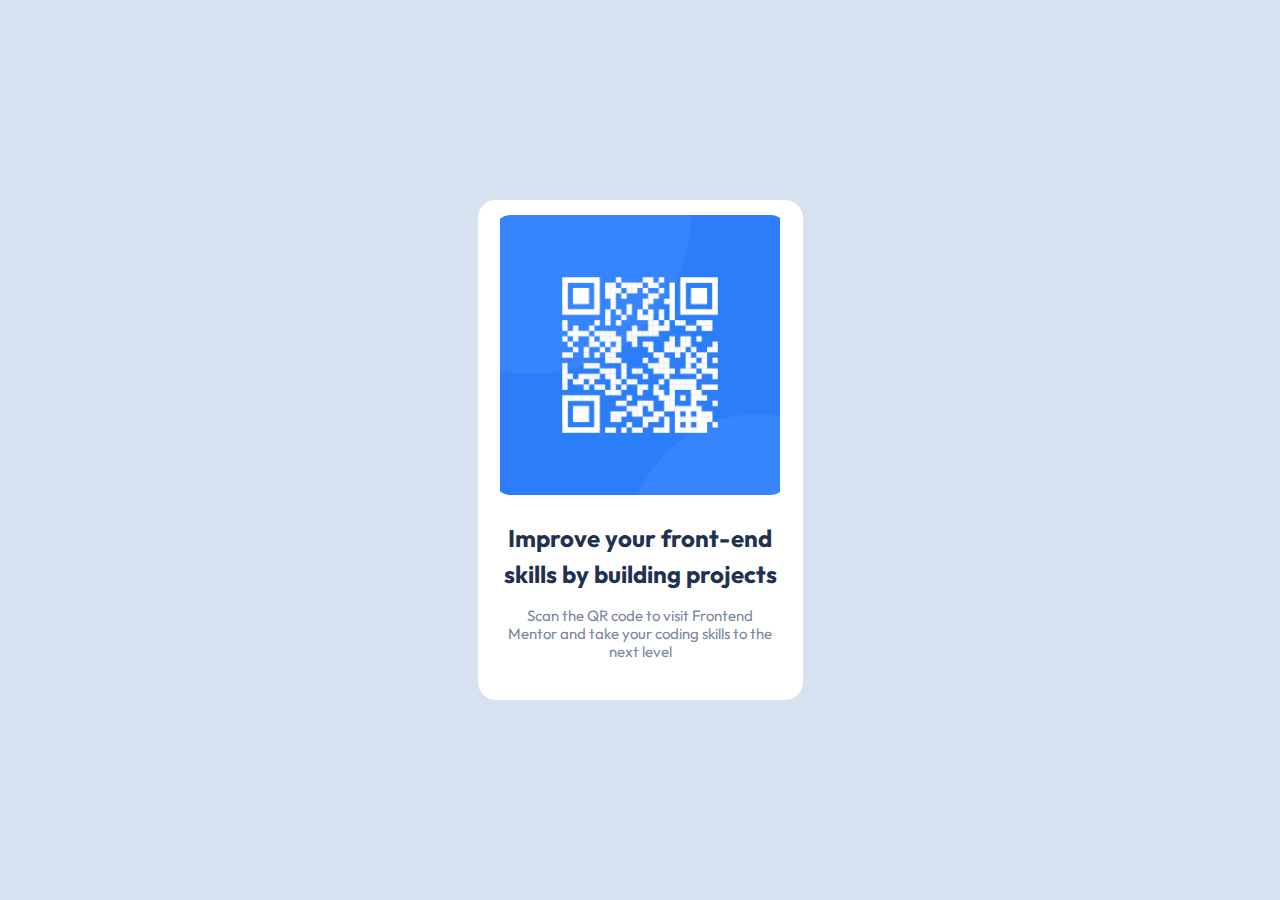
<file: index.html>
<!DOCTYPE html>
<html lang="en">
<head>
  <meta charset="UTF-8">
  <meta name="viewport" content="width=device-width, initial-scale=1.0"> <!-- displays site properly based on user's device -->

  <link rel="icon" type="image/png" sizes="32x32" href="./images/favicon-32x32.png">
  
  <title>QR code component</title>
  <link rel="stylesheet" href="assets/styles/reset.css">
  <link rel="stylesheet" href="assets/styles/style.css">
  <link rel="preconnect" href="https://fonts.googleapis.com">
  <link rel="preconnect" href="https://fonts.gstatic.com" crossorigin>
  <link href="https://fonts.googleapis.com/css2?family=Outfit:wght@400;700&display=swap" rel="stylesheet">
</head>
<body>
  <section class="section flex">
    <div class="container flex">
      <div class="card">
        <div class="card__image"></div>
        <div class="card__text">
          <h2 class="text_bold">Improve your front-end skills by building projects</h2>
          <p class="text_light">
            Scan the QR code to visit Frontend Mentor and take your coding skills to the next level
          </p>
        </div>
      </div>
    </div>
</body>
</html>
</file>
<file: assets/styles/style.css>
:root {
    --color-white: hsl(0, 0%, 100%);
    --color-light-grey: hsl(212, 45%, 89%);
    --color-grayish-blue: hsl(220, 15%, 55%);
    --color-dark-blue: hsl(218, 44%, 22%);
}

* {
    font-family: 'Outfit', sans-serif;
}

p {
    font-size: 15px;
}

.flex {
    display: flex;
    align-items: center;
    justify-content: center;
}

.section {
    background-color: var(--color-light-grey);
}

.container {
    max-width: 1440px;
    height: 100vh;
    background-color: var(--color-light-grey);
}

.card {
    background-color: var(--color-white);
    height: 500px;
    width: 325px;
    border-radius: 18px;
}

.card__image {
    background-image: url(../images/image-qr-code.png);
    height: 280px;
    width: auto;
    border-radius: 18px;
    background-position: center;
    background-size: contain;
    margin: 15px 15px 0 15px;
    background-repeat: no-repeat;
}

.card__text {
    height: 250px;
    width: auto;
    margin: 25px;
    text-align: center;
}

.text_bold {
    font-weight: 700;
    color: var(--color-dark-blue);
    margin-bottom: 15px;
}

.text_light {
    font-weight: 400;
    color: var(--color-grayish-blue);
    line-height: 1.2;
}

@media screen and (min-width: 375px) {
    .container {
        width: 90%;
        margin: 0 20px;
    }
}
</file>
